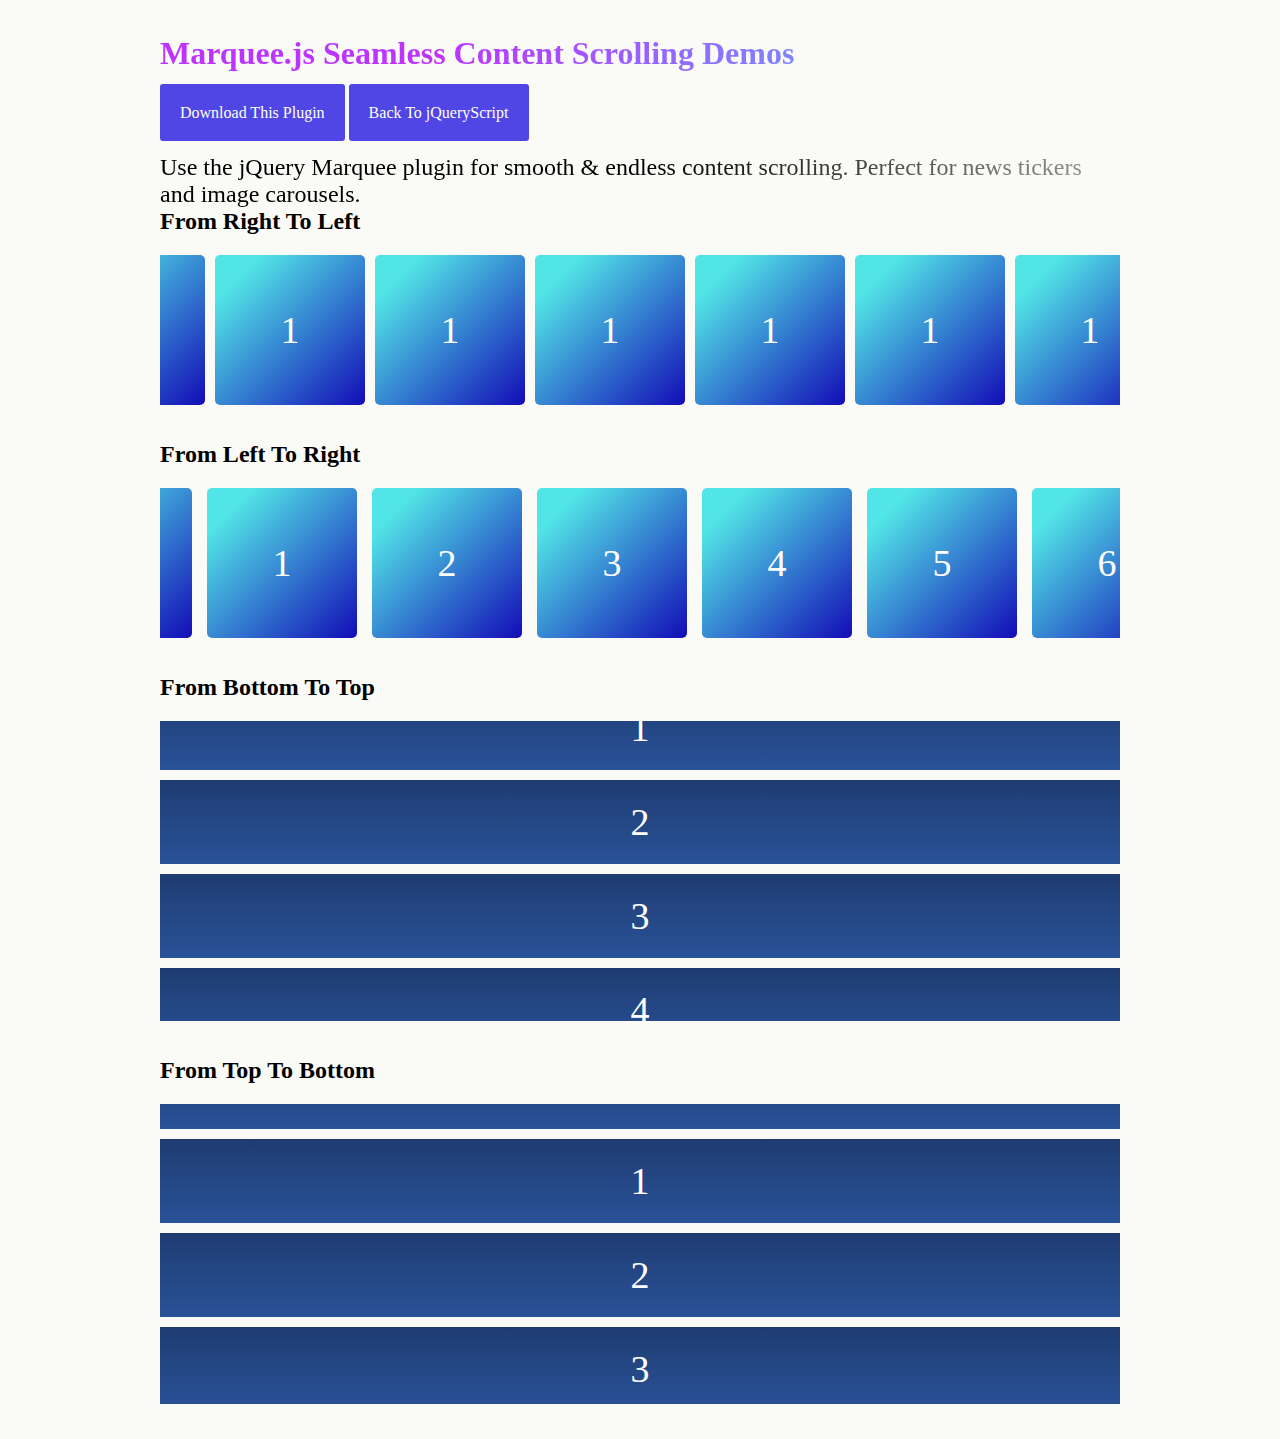
<file: assets/js/seamless-content-scrolling-marquee/index.html>
<!DOCTYPE html>
<html lang="en">

<head>
    <meta charset="UTF-8">
    <meta name="viewport" content="width=device-width, initial-scale=1.0">
    <title>Marquee.js Seamless Content Scrolling Demos</title>
    <style>
        * {
            margin: 0;
            padding: 0;
            box-sizing: border-box;
        }

        body {
            padding: 15px;
            font-family: Inter;
            background: #fafaf7;
        }

        .lead {
            font-size: 1.5rem;
            font-weight: 300;
            background: linear-gradient(to right, #000000 0%, #000000 50%, #999999 100%);
            -webkit-background-clip: text;
            -webkit-text-fill-color: transparent;
        }

        .container {
            margin: 20px auto;
            max-width: 960px;
        }

        h1 {
            background: linear-gradient(120deg, #bd34fe 30%, #41d1ff);
            -webkit-background-clip: text;
            -webkit-text-fill-color: transparent;
        }

        ul,
        li {
            list-style: none;
        }


        .marquee {
            margin: 0 auto;
            max-width: 960px;
            overflow: hidden;
        }

        .marquee h2 {
            margin-bottom: 20px;
        }

        .marquee ul.flex {
            display: flex;
            align-items: center;
        }

        .marquee ul.flex li {
            flex-shrink: 0;
            width: 150px;
            height: 150px;
            border-radius: 5px;
            line-height: 150px;
            text-align: center;
            font-size: 38px;
            color: #fff;
            background-image: linear-gradient(135deg, #52E5E7 15%, #130CB7 100%)
        }

        .marquee-wrapper {
            width: 100%;
            overflow: hidden;
        }

        .marquee-h {

            overflow: hidden;
        }

        .marquee-h .marquee-wrapper {
            height: 300px;
            overflow: hidden;
        }

        .marquee-h ul li {
            padding: 20px 0;
            text-align: center;
            color: #fff;
            font-size: 38px;
            background-image: linear-gradient(#1e3c72, #2a5298 100%)
        }
    </style>
</head>

<body>
    <div class="container">
        <h1>Marquee.js Seamless Content Scrolling Demos</h1>
        <style>
            .download {
                padding: 1.25rem;
                border: 0;
                border-radius: 3px;
                background-color: #4F46E5;
                color: #fff;
                cursor: pointer;
                text-decoration: none;
            }

            .download:hover {
                color: #fff
            }

            #carbonads {
                display: block;
                overflow: hidden;
                max-width: 728px;
                position: relative;
                font-size: 22px;
                box-sizing: content-box
            }

            #carbonads>span {
                display: block
            }

            #carbonads a {
                color: #4F46E5;
                text-decoration: none
            }

            #carbonads a:hover {
                color: #4F46E5
            }

            .carbon-wrap {
                display: flex;
                align-items: center
            }

            .carbon-img {
                display: block;
                margin: 0;
                line-height: 1
            }

            .carbon-img img {
                display: block;
                height: 90px;
                width: auto
            }

            .carbon-text {
                display: block;
                padding: 0 1em;
                line-height: 1.35;
                text-align: left
            }

            .carbon-poweredby {
                display: block;
                position: absolute;
                bottom: 0;
                right: 0;
                padding: 6px 10px;
                text-align: center;
                text-transform: uppercase;
                letter-spacing: .5px;
                font-weight: 600;
                font-size: 8px;
                border-top-left-radius: 4px;
                line-height: 1;
                color: #aaa !important
            }

            @media only screen and (min-width:320px) and (max-width:759px) {
                .carbon-text {
                    font-size: 14px
                }
            }
        </style>
        <div>
            <div id="carbon-block"></div>
            <script async
                src="https://pagead2.googlesyndication.com/pagead/js/adsbygoogle.js?client=ca-pub-2783044520727903"
                crossorigin="anonymous"></script>
            <!-- jQuery_Replace_Demo -->
            <ins class="adsbygoogle" style="display:block" data-ad-client="ca-pub-2783044520727903"
                data-ad-slot="7325992188" data-ad-format="auto" data-full-width-responsive="true"></ins>
            <script>
                (adsbygoogle = window.adsbygoogle || []).push({});
            </script>
        </div>
        <p style="margin:2rem auto"><a class="download"
                href="https://www.jqueryscript.net/animation/seamless-content-scrolling-marquee.html">Download This
                Plugin</a> <a class="download" href="https://www.jqueryscript.net/">Back To jQueryScript</a></p>
        <p class="lead">Use the jQuery Marquee plugin for smooth & endless content scrolling. Perfect for news tickers
            and image carousels. </p>
        <div class="marquee">
            <h2>From Right To Left</h2>
            <div class="marquee-wrapper" id="marqueeLeft">
                <ul class="flex">
                    <li>1</li>
                    <!-- <li>2</li>
                    <li>3</li>
                    <li>4</li>
                    <li>5</li>
                    <li>6</li> -->
                    <!-- <li>7</li>
                <li>8</li>
                <li>9</li>
                <li>10</li>
                <li>11</li>
                <li>12</li> -->
                </ul>
            </div>
        </div>
        <br><br>
        <div class="marquee">
            <h2>From Left To Right</h2>
            <div class="marquee-wrapper" id="marqueeRight">
                <ul class="flex">
                    <li>1</li>
                    <li>2</li>
                    <li>3</li>
                    <li>4</li>
                    <li>5</li>
                    <li>6</li>
                    <li>7</li>
                    <li>8</li>
                    <li>9</li>
                    <li>10</li>
                    <li>11</li>
                    <li>12</li>
                </ul>
            </div>
        </div>
        <br><br>
        <div class="marquee marquee-h">
            <h2>From Bottom To Top</h2>
            <div class="marquee-wrapper" id="marqueeUP">
                <ul>
                    <li>1</li>
                    <li>2</li>
                    <li>3</li>
                    <li>4</li>
                    <li>5</li>
                    <li>6</li>
                    <li>7</li>
                    <li>8</li>
                    <li>9</li>
                    <li>10</li>
                    <li>11</li>
                    <li>12</li>
                </ul>
            </div>
        </div>
        <br><br>
        <div class="marquee marquee-h">
            <h2>From Top To Bottom</h2>
            <div class="marquee-wrapper" id="marqueeDown">
                <ul>
                    <li>1</li>
                    <li>2</li>
                    <li>3</li>
                    <li>4</li>
                    <li>5</li>
                    <li>6</li>
                    <li>7</li>
                    <li>8</li>
                    <li>9</li>
                    <li>10</li>
                    <li>11</li>
                    <li>12</li>
                </ul>
            </div>
        </div>
    </div>
    <script src="https://code.jquery.com/jquery-3.7.1.min.js"></script>
    <script src="jquery.marquee.min.js"></script>
    <script>
        $(function () {
            var myMarquee = $("#marqueeLeft").marquee();

            $("#marqueeRight").marquee({
                direction: 'right',
                speed: 15,
                spaceBetween: 15,
                pausehover: true
            });

            $("#marqueeUP").marquee({
                direction: 'up',
                pausehover: true
            });

            $("#marqueeDown").marquee({
                direction: 'down'
            })

            myMarquee.marquee('pause');

            $('#marqueeLeft').marquee();

        });


    </script>
    <!-- <script async src="https://www.googletagmanager.com/gtag/js?id=G-1VDDWMRSTH"></script>
<script>
  window.dataLayer = window.dataLayer || [];
  function gtag(){dataLayer.push(arguments);}
  gtag('js', new Date());
  gtag('config', 'G-1VDDWMRSTH');
</script>
<script>
try {
  fetch(new Request("https://pagead2.googlesyndication.com/pagead/js/adsbygoogle.js", { method: 'HEAD', mode: 'no-cors' })).then(function(response) {
    return true;
  }).catch(function(e) {
    var carbonScript = document.createElement("script");
    carbonScript.src = "//cdn.carbonads.com/carbon.js?serve=CK7DKKQU&placement=wwwjqueryscriptnet";
    carbonScript.id = "_carbonads_js";
    document.getElementById("carbon-block").appendChild(carbonScript);
  });
} catch (error) {
  console.log(error);
}
</script> -->
</body>

</html>
</file>
